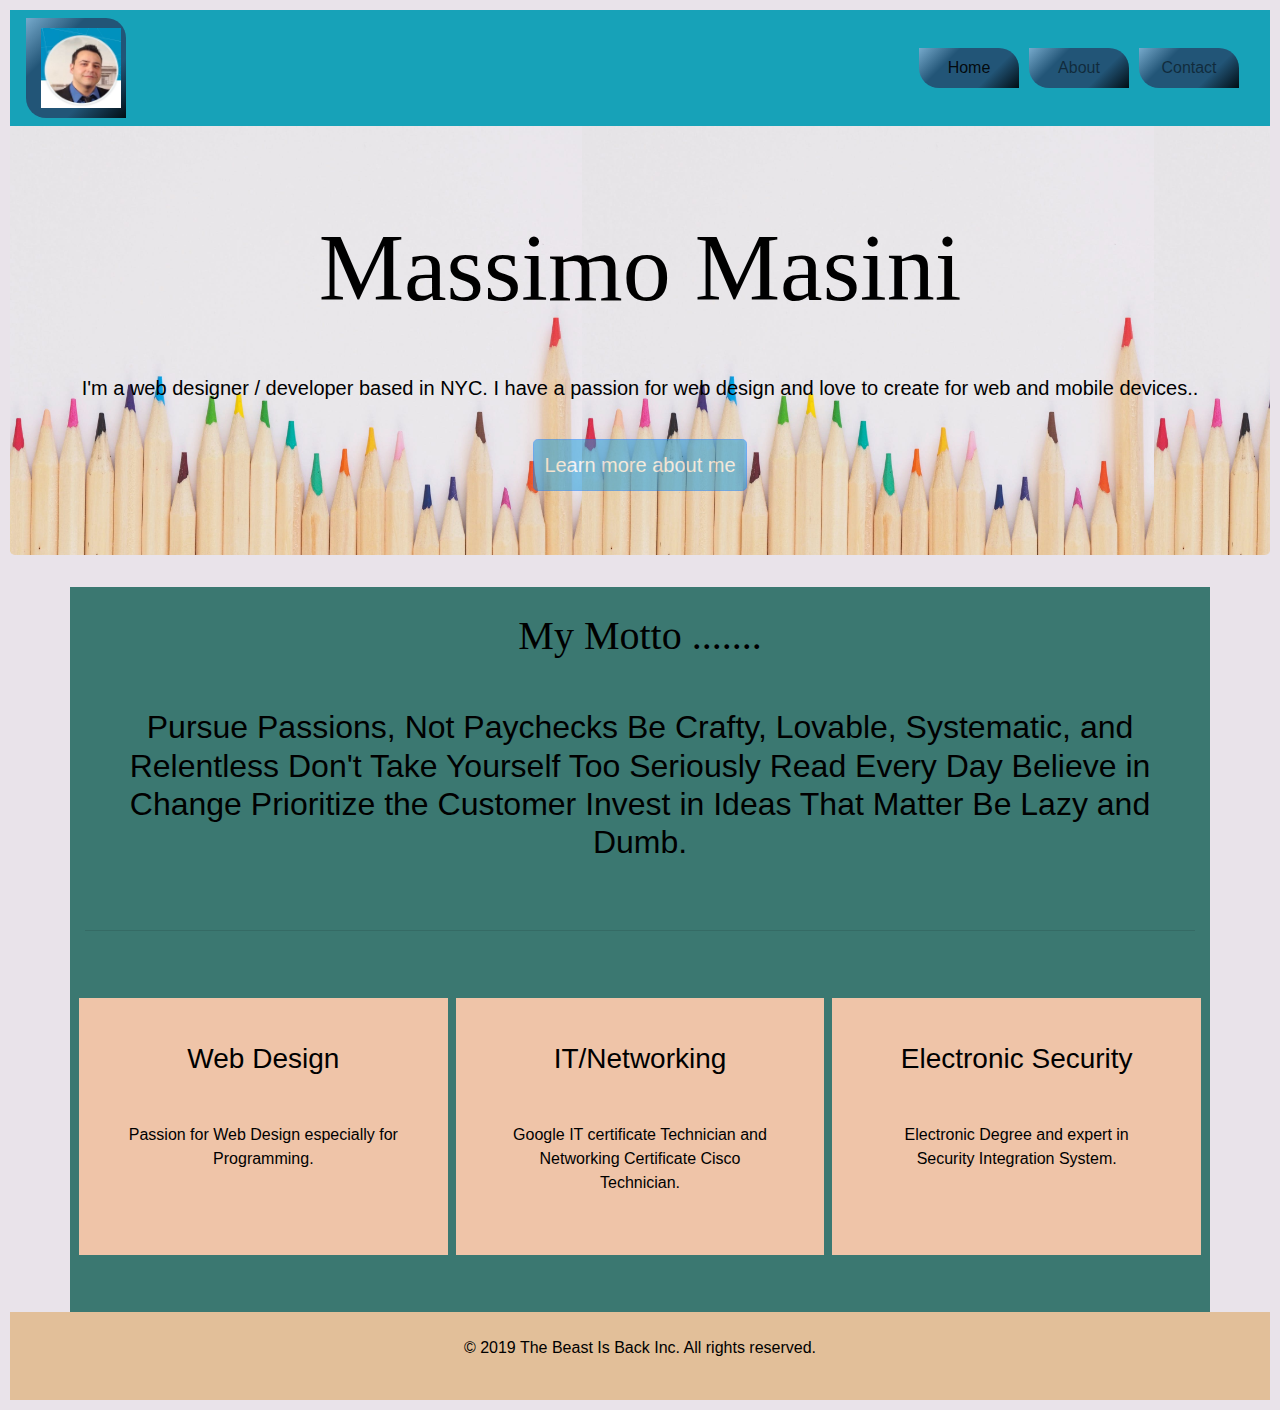
<file: index.html>
<!doctype html>
<html lang="en">

<head>
    <!-- Required meta tags -->
    <meta charset="utf-8">
    <meta name="viewport" content="width=device-width, initial-scale=1, shrink-to-fit=no">

    <!-- Bootstrap CSS -->
    <link rel="stylesheet" href="https://stackpath.bootstrapcdn.com/bootstrap/4.3.1/css/bootstrap.min.css" integrity="sha384-ggOyR0iXCbMQv3Xipma34MD+dH/1fQ784/j6cY/iJTQUOhcWr7x9JvoRxT2MZw1T" crossorigin="anonymous">

    <link rel="stylesheet" href="style.css">

    <title>Massimo Masini Personal Home Page </title>
</head>







<body>
  
    
 <!-- Navbar -->
   
    <nav class="navbar navbar-expand-lg navbar-light bg-info">
        <a class="navbar-brand" href="index.html"><img src="img/pictureme.JPG" style="width:90px;height:90px;border:0;"></a>
        <button class="navbar-toggler" type="button" data-toggle="collapse" data-target="#navbarNav" aria-controls="navbarNav" aria-expanded="false" aria-label="Toggle navigation">
            <span class="navbar-toggler-icon"></span>
        </button>


        <div class="collapse navbar-collapse justify-content-end" id="navbarNav" >
            <ul class="navbar-nav">
               <li class="nav-item active">
                    <a class="nav-link" href="../personal_site/index.html" >Home</a>
                </li>
                <li class="nav-item">
                    <a class="nav-link" href="../personal_site/about.html">About</a>
                </li>
                <li class="nav-item">
                    <a class="nav-link" href="../personal_site/contact.html">Contact</a>
                </li>
            </ul>
        </div>
    </nav>



    <!-- jumbotron -->
   
    <div class="jumbotron text-center text-black">
 <h1 class="display-1">Massimo Masini</h1>
            <p class="lead">I'm a web designer / developer based in NYC. I have a passion for web design and love to create for web and mobile devices..</p>
            <a class="btn btn-primary btn-lg" href="../personal_site/about.html">Learn more about me</a></div>
        
      
        

        
        
        
        
        
        
        
        
        
    <div class="container text-center pt-10 pb-5 bg-secondary">
        <h1>My Motto .......</h1>
        <h2>Pursue Passions, Not Paychecks Be Crafty, Lovable, Systematic, and Relentless Don't Take Yourself Too Seriously Read Every Day Believe in Change Prioritize the Customer Invest in Ideas That Matter Be Lazy and Dumb.</h2>
       
        
        <hr class="my-5">
        <div class="row">
            <div class="col-sm bg-light m-1 p-4">
                <h3>Web Design</h3>
                <p>Passion for Web Design especially for Programming.</p>
            </div>
            <div class="col-sm bg-light m-1 p-4">
                <h3>IT/Networking</h3>
                <p>Google IT certificate Technician and Networking Certificate Cisco Technician.</p>
            </div>
            <div class="col-sm bg-light m-1 p-4">
                <h3>Electronic Security</h3>
                <p>Electronic Degree and expert in Security Integration System.</p>
            </div>
        </div>
    </div>
    <div class="text-center bg-warning p-1 text-white">
        <p>©&nbsp;2019 The Beast Is Back Inc. All rights reserved.</p>
    </div>
    
    



    <!-- Optional JavaScript -->
    <!-- jQuery first, then Popper.js, then Bootstrap JS -->
    <script src="https://code.jquery.com/jquery-3.3.1.slim.min.js" integrity="sha384-q8i/X+965DzO0rT7abK41JStQIAqVgRVzpbzo5smXKp4YfRvH+8abtTE1Pi6jizo" crossorigin="anonymous"></script>
    <script src="https://cdnjs.cloudflare.com/ajax/libs/popper.js/1.14.7/umd/popper.min.js" integrity="sha384-UO2eT0CpHqdSJQ6hJty5KVphtPhzWj9WO1clHTMGa3JDZwrnQq4sF86dIHNDz0W1" crossorigin="anonymous"></script>
    <script src="https://stackpath.bootstrapcdn.com/bootstrap/4.3.1/js/bootstrap.min.js" integrity="sha384-JjSmVgyd0p3pXB1rRibZUAYoIIy6OrQ6VrjIEaFf/nJGzIxFDsf4x0xIM+B07jRM" crossorigin="anonymous"></script>
</body>

</html>
</file>
<file: style.css>
@import url('https://fonts.googleapis.com/css?family=Oswald&display=swap');

.bg-light{
	background-color: #EFC4A8!important;
}
.jumbotron{
	background-image:url(img/pencil.jpeg);
	background-size: contain;
}

body { 
  background-color: #E9E3EA;
    background-size:auto 100%;
	background-position: bottom right;
	background-attachment: fixed;
}
}
.bg-info{
    
    background-color:#0091BD!important;
}
.bg-warning{
    
    background-color:#E2BF99!important;
    
}

.bg-secondary{
    
    background-color:#3B7871!important;
}
}

h1, h2, h3, h4, h5, h6, p, table{
	padding:20px;
}


.center {
  margin: 30%;
  width: auto;
  padding: auto;
}


.just {
  text-align: justify;
  text-justify: inter-word;
}












@import url('https://fonts.googleapis.com/css?family=Macondo');


@font-face {
	font-family: 'custom';
	src: url('../fonts/jolt.ttf');
	font-weight: normal;
	font-style: normal;
}

*{
	font-family:'helvetica';
	color:black;
	box-sizing: border-box;
	margin:0;
	padding:5px;
}



h1{
	font-family: 'Macondo', cursive;
}



h1, h2, h3, h4, h5, h6, p, table{
	padding:20px;
}

.custom{
	font-family: 'custom';
	text-align: center;
	padding:20px;
}

/*nav*/




nav{
	position:absolute;
	right:0px;
	top:0px;
	padding:0px;
	margin:0px;
}

nav > ul{
	margin:10px;
}

nav li ul{
	display:none;
}

nav li:hover ul, nav ul li li{
	display:block;
}

nav ul li{
	list-style: none;
	display: inline-block;
	vertical-align: top;
}

nav ul li ul{
	margin:0px;
	padding:0px;
}

nav a{
	color:#fff;
	background: linear-gradient( -45deg, #010d14, #257 30%, #257 70%, #7ac);
	text-decoration: #f7f9fa;
	padding:10px;
	display: block;
	width:100px;
	text-align: center;
	border-radius:0px 20px;
}

nav a:hover{
	background: #e0679c;
}
.btn, .btn:focus, .btn:visited, .btn:active {
	display:inline-block;
	padding:10px;
	background-color:#19d;
	color:#fff;
	text-decoration: none;
	opacity:.5;
}

.btn:hover{
	background-color: #e0679c;
	opacity:1;
}

#type, #layout, #position, #flex, #animation, #selector, #cascadecontainer, #media{
	max-width:950px;
	margin:0px auto;
}

#cascadecontainer{
	text-align: center;
	padding:100px;
	background:#fff;
}
/*	cascading experiment part 2 external*/
/*inline a style before remove the comment below*/
/*
h6{
	font-size:10px!important;
}
*/

html body div #cascade{
	font-size: 40px;
}

div #cascade{
	font-size:80px;
}

#cascade{
	font-size:50px;
}

div .cascading{
	font-size:80px;
}

.cascading{
	font-size:30px;
}
div h6{
	font-size:20px;
}

/*start here, go down then stack on top of this going up*/
h6{
	font-size: 20px;
}
h6{
	font-size:10px;
}
#floatContainer:after {
		content: '';
		display: block;
		clear: both;
	}
</file>
